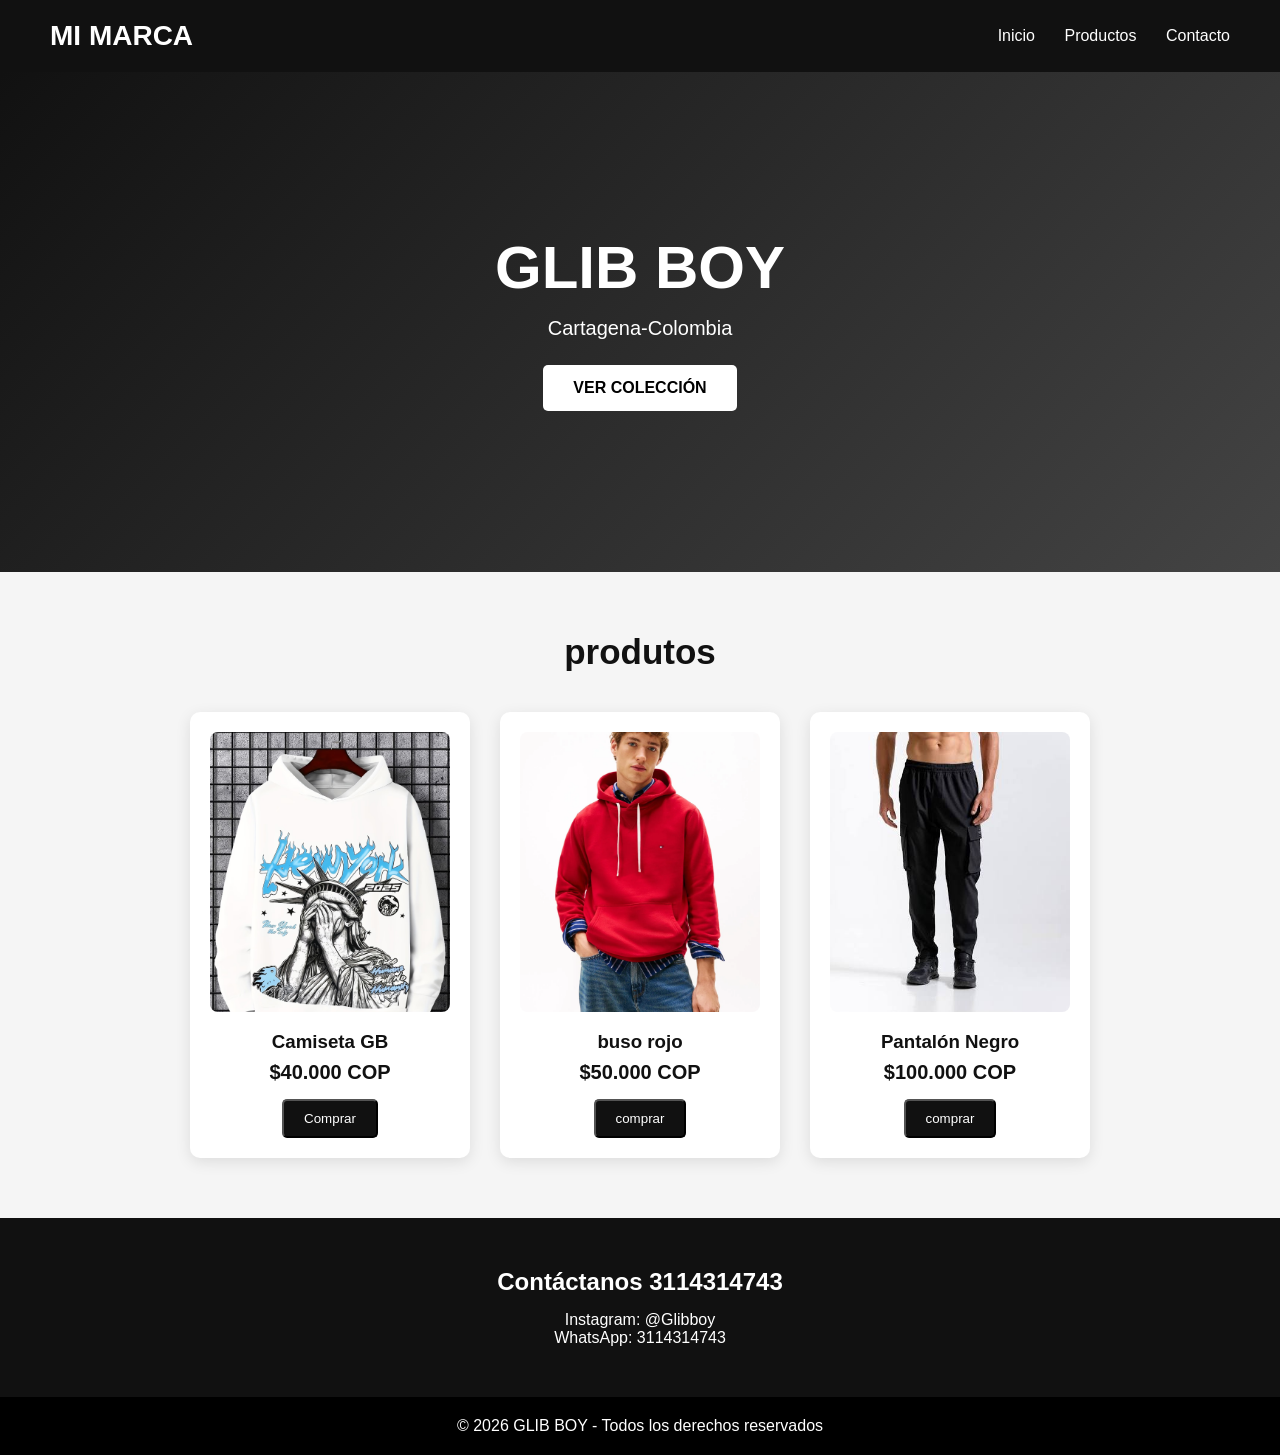
<file: index.html>
<!DOCTYPE html>
<html lang="es">
<head>
    <meta charset="UTF-8">
    <meta name="viewport" content="width=device-width, initial-scale=1.0">
    <title>Glib boy</title>

    <style>
        * {
            margin: 0;
            padding: 0;
            box-sizing: border-box;
            font-family: Arial, sans-serif;
        }

        body {
            background-color: #f5f5f5;
            color: #111;
        }

        /* Barra de navegación */
        header {
            background-color: #111;
            color: white;
            padding: 20px 50px;
            display: flex;
            justify-content: space-between;
            align-items: center;
        }

        .logo {
            font-size: 28px;
            font-weight: bold;
        }

        nav a {
            color: white;
            text-decoration: none;
            margin-left: 25px;
            font-size: 16px;
        }

        nav a:hover {
            color: #aaa;
        }

        /* Inicio */
        .inicio {
            height: 500px;
            display: flex;
            justify-content: center;
            align-items: center;
            text-align: center;
            background: linear-gradient(135deg, #111, #444);
            color: white;
        }

        .inicio h1 {
            font-size: 60px;
            margin-bottom: 15px;
        }

        .inicio p {
            font-size: 20px;
            margin-bottom: 25px;
        }

        .boton {
            display: inline-block;
            background-color: white;
            color: black;
            padding: 14px 30px;
            text-decoration: none;
            border-radius: 5px;
            font-weight: bold;
        }

        .boton:hover {
            background-color: #ddd;
        }

        /* Productos */
        .productos {
            padding: 60px 40px;
            text-align: center;
        }

        .productos h2 {
            font-size: 35px;
            margin-bottom: 40px;
        }

        .contenedor-productos {
            display: flex;
            justify-content: center;
            gap: 30px;
            flex-wrap: wrap;
        }

        .producto {
            background-color: white;
            width: 280px;
            padding: 20px;
            border-radius: 10px;
            box-shadow: 0 4px 15px rgba(0,0,0,0.1);
        }

        .producto img {
            width: 100%;
            height: 280px;
            object-fit: cover;
            border-radius: 8px;
        }

        .producto h3 {
            margin: 15px 0 8px;
        }

        .precio {
            font-size: 20px;
            font-weight: bold;
            margin-bottom: 15px;
        }

        .comprar {
            display: inline-block;
            background-color: #111;
            color: white;
            padding: 10px 20px;
            text-decoration: none;
            border-radius: 5px;
        }

        .comprar:hover {
            background-color: #333;
        }

        /* Contacto */
        .contacto {
            background-color: #111;
            color: white;
            padding: 50px;
            text-align: center;
        }

        .contacto h2 {
            margin-bottom: 15px;
        }

        /* Footer */
        footer {
            background-color: #000;
            color: white;
            text-align: center;
            padding: 20px;
        }
    </style>
</head>

<body>

    <!-- MENÚ -->
    <header>
        <div class="logo">MI MARCA</div>

        <nav>
            <a href="#inicio">Inicio</a>
            <a href="#productos">Productos</a>
            <a href="#contacto">Contacto</a>
        </nav>
    </header>


    <!-- INICIO -->
    <section class="inicio" id="inicio">
        <div>
            <h1>GLIB BOY</h1>
            <p>Cartagena-Colombia</p>
            <a href="#productos" class="boton">VER COLECCIÓN</a>
        </div>
    </section>


    <!-- PRODUCTOS -->
    <section class="productos" id="productos">

        <h2>produtos</h2>

        <div class="contenedor-productos">

            <div class="producto">
                <img src="gb.png" alt="Camiseta">
                <h3>Camiseta GB</h3>
                <p class="precio">$40.000 COP</p>
                <button class="comprar" onclick="window.location.href='formulario.html'">
    Comprar
</button>
            </div> 

            <div class="producto">
                <img src="buso.png">
                <h3>buso rojo</h3>
                <p class="precio">$50.000 COP</p>
                <button class="comprar" onclick="window.location.href='formulario2.html'">comprar</button>
            </div>

            <div class="producto">
                <img src="pantanegro.png">
                <h3>Pantalón Negro</h3>
                <p class="precio">$100.000 COP</p>
                 <button class="comprar" onclick="window.location.href='formulario3.html'">comprar</button>
            </div>
            

        </div>
        

    </section>


    <!-- CONTACTO -->
    <section class="contacto" id="contacto">
        <h2>Contáctanos 3114314743</h2>
        <p>Instagram: @Glibboy</p>
        <p>WhatsApp: 3114314743 </p>
    </section>


    <!-- PIE DE PÁGINA -->
    <footer>
        <p>© 2026 GLIB BOY - Todos los derechos reservados</p>
    </footer>

</body>
</html>
</file>
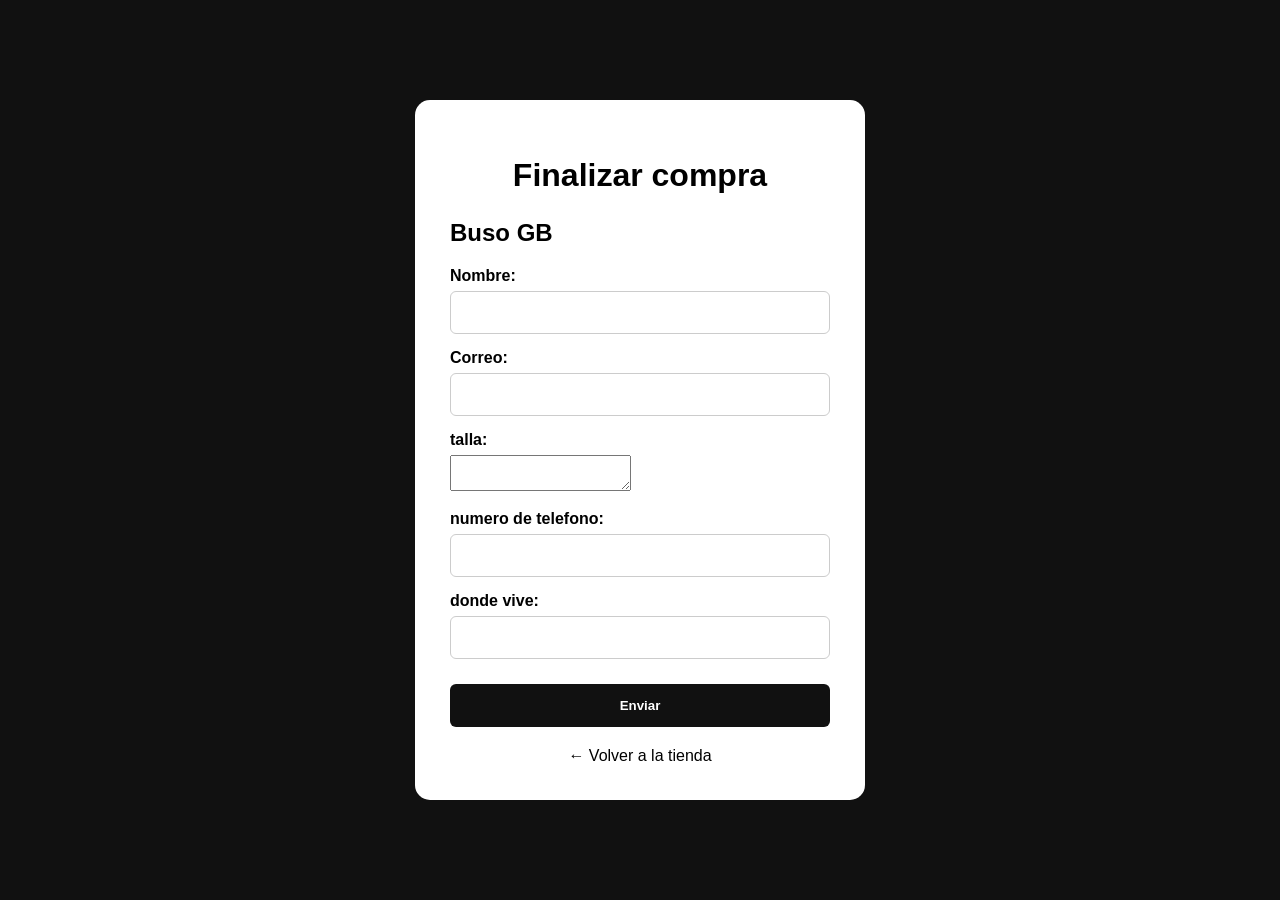
<file: formulario.html>
<!DOCTYPE html>
<html lang="es">

<head>
    <meta charset="UTF-8">
    <meta name="viewport" content="width=device-width, initial-scale=1.0">

    <title>Finalizar compra</title>

    <style>

        * {
            box-sizing: border-box;
            font-family: Arial, sans-serif;
        }

        body {
            margin: 0;
            background: #111;
            color: white;

            display: flex;
            justify-content: center;
            align-items: center;

            min-height: 100vh;
        }

        .formulario {
            background: white;
            color: black;

            width: 450px;
            max-width: 90%;

            padding: 35px;
            border-radius: 15px;
        }

        h1 {
            text-align: center;
            margin-bottom: 25px;
        }

        label {
            display: block;
            margin-top: 15px;
            margin-bottom: 6px;
            font-weight: bold;
        }

        input,
        select {
            width: 100%;
            padding: 12px;

            border: 1px solid #ccc;
            border-radius: 6px;

            font-size: 15px;
        }

        button {
            width: 100%;

            margin-top: 25px;
            padding: 14px;

            background: #111;
            color: white;

            border: none;
            border-radius: 6px;

            font-weight: bold;
            cursor: pointer;
        }

        button:hover {
            background: #333;
        }

        .volver {
            display: block;
            text-align: center;
            margin-top: 20px;

            color: black;
            text-decoration: none;
        }

    </style>
</head>

<body>

    <div class="formulario">

        <h1>Finalizar compra </h1>
        <h2 class="titulo">Buso GB</h2>

        <form action="https://formspree.io/f/xbgdjnwo" method="POST">
        <label>Nombre:</label>
    <input type="text" name="nombre" required>

    <label>Correo:</label>
    <input type="email" name="correo" required>



    <label>talla:</label>
    <textarea name="mensaje"></textarea>

    <label>numero de telefono:</label>
    <input type="text" name="numero" required>

    <label>donde vive:</label>
    <input type="text" name="donde vive" required>

    <button type="submit">Enviar</button>

        </form>

        <a href="estructure.html" class="volver">
            ← Volver a la tienda
        </a>

    </div>

</body>

</html>
</file>
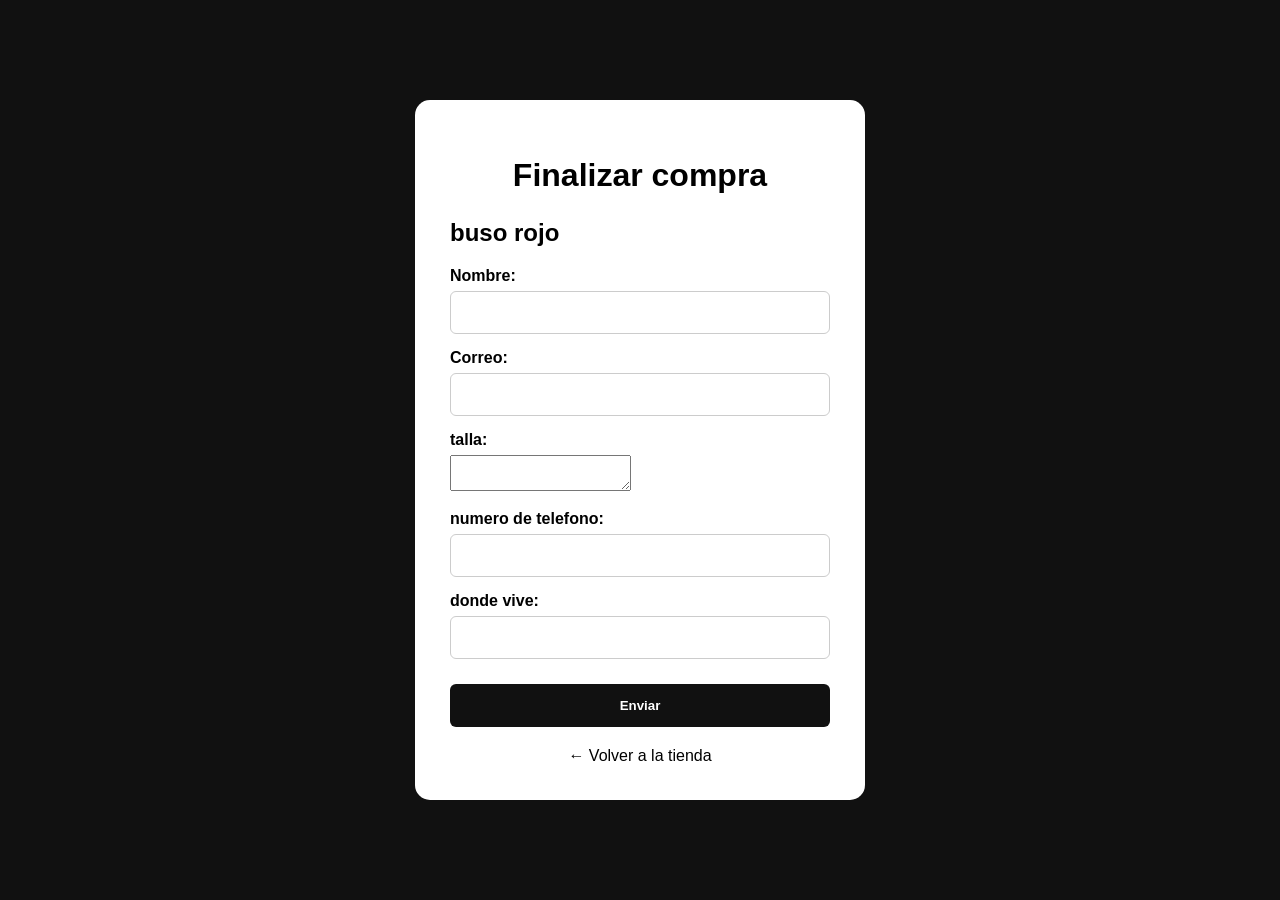
<file: formulario2.html>
<!DOCTYPE html>
<html lang="es">

<head>
    <meta charset="UTF-8">
    <meta name="viewport" content="width=device-width, initial-scale=1.0">

    <title>Finalizar compra</title>

    <style>

        * {
            box-sizing: border-box;
            font-family: Arial, sans-serif;
        }

        body {
            margin: 0;
            background: #111;
            color: white;

            display: flex;
            justify-content: center;
            align-items: center;

            min-height: 100vh;
        }

        .formulario {
            background: white;
            color: black;

            width: 450px;
            max-width: 90%;

            padding: 35px;
            border-radius: 15px;
        }

        h1 {
            text-align: center;
            margin-bottom: 25px;
        }

        label {
            display: block;
            margin-top: 15px;
            margin-bottom: 6px;
            font-weight: bold;
        }

        input,
        select {
            width: 100%;
            padding: 12px;

            border: 1px solid #ccc;
            border-radius: 6px;

            font-size: 15px;
        }

        button {
            width: 100%;

            margin-top: 25px;
            padding: 14px;

            background: #111;
            color: white;

            border: none;
            border-radius: 6px;

            font-weight: bold;
            cursor: pointer;
        }

        button:hover {
            background: #333;
        }

        .volver {
            display: block;
            text-align: center;
            margin-top: 20px;

            color: black;
            text-decoration: none;
        }

    </style>
</head>

<body>

    <div class="formulario">

        <h1>Finalizar compra </h1>
        <h2 class="titulo">buso rojo</h2>

        <form action="https://formspree.io/f/mzeddeag" method="POST">
        <label>Nombre:</label>
    <input type="text" name="nombre" required>

    <label>Correo:</label>
    <input type="email" name="correo" required>



    <label>talla:</label>
    <textarea name="mensaje"></textarea>

    <label>numero de telefono:</label>
    <input type="text" name="numero" required>

    <label>donde vive:</label>
    <input type="text" name="donde vive" required>

    <button type="submit">Enviar</button>

        </form>

        <a href="estructure.html" class="volver">
            ← Volver a la tienda
        </a>

    </div>

</body>

</html>
</file>
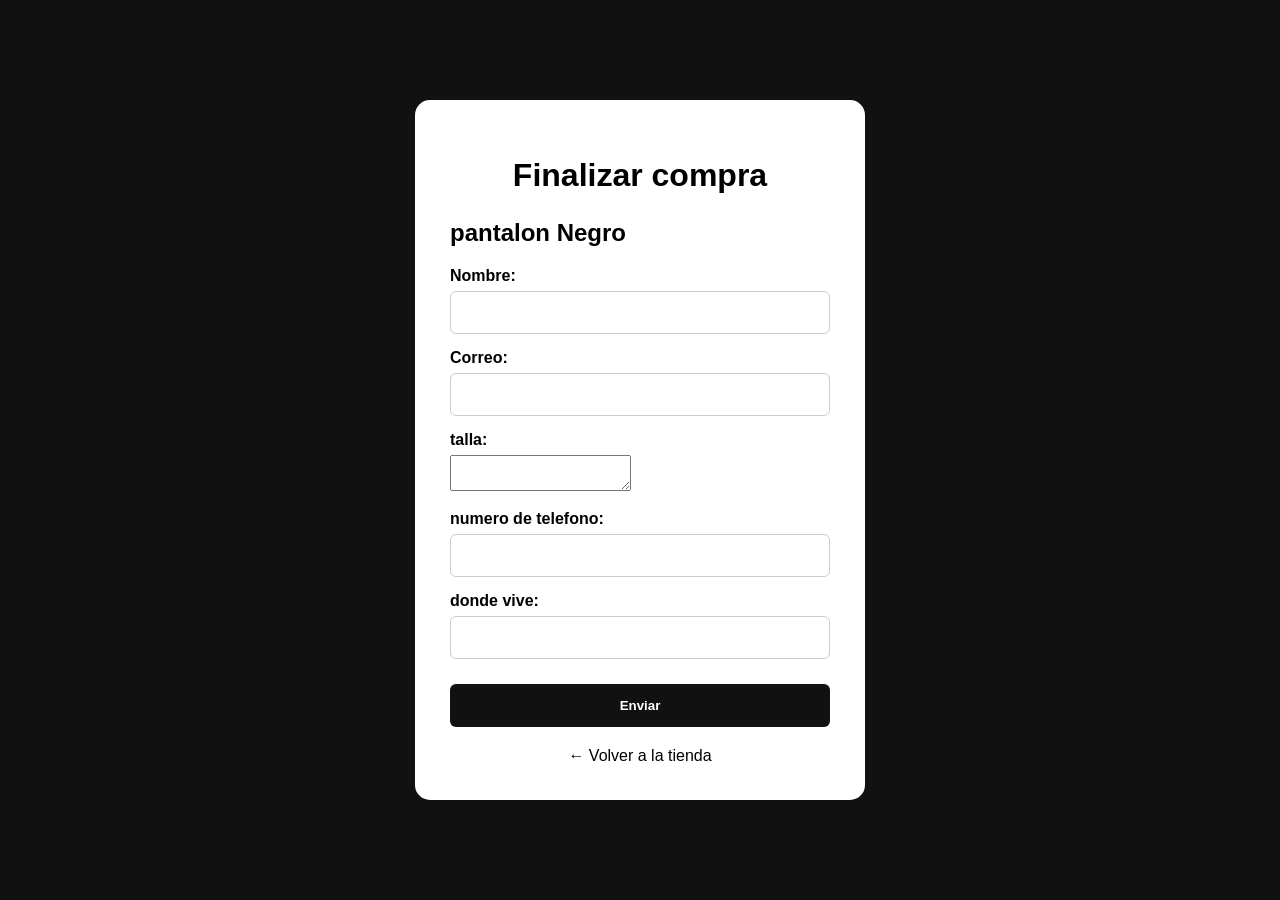
<file: formulario3.html>
<!DOCTYPE html>
<html lang="es">

<head>
    <meta charset="UTF-8">
    <meta name="viewport" content="width=device-width, initial-scale=1.0">

    <title>Finalizar compra</title>

    <style>

        * {
            box-sizing: border-box;
            font-family: Arial, sans-serif;
        }

        body {
            margin: 0;
            background: #111;
            color: white;

            display: flex;
            justify-content: center;
            align-items: center;

            min-height: 100vh;
        }

        .formulario {
            background: white;
            color: black;

            width: 450px;
            max-width: 90%;

            padding: 35px;
            border-radius: 15px;
        }

        h1 {
            text-align: center;
            margin-bottom: 25px;
        }

        label {
            display: block;
            margin-top: 15px;
            margin-bottom: 6px;
            font-weight: bold;
        }

        input,
        select {
            width: 100%;
            padding: 12px;

            border: 1px solid #ccc;
            border-radius: 6px;

            font-size: 15px;
        }

        button {
            width: 100%;

            margin-top: 25px;
            padding: 14px;

            background: #111;
            color: white;

            border: none;
            border-radius: 6px;

            font-weight: bold;
            cursor: pointer;
        }

        button:hover {
            background: #333;
        }

        .volver {
            display: block;
            text-align: center;
            margin-top: 20px;

            color: black;
            text-decoration: none;
        }

    </style>
</head>

<body>

    <div class="formulario">

        <h1>Finalizar compra </h1>
        <h2 class="titulo">pantalon Negro</h2>

        <form action="https://formspree.io/f/xyekkenw" method="POST">
        <label>Nombre:</label>
    <input type="text" name="nombre" required>

    <label>Correo:</label>
    <input type="email" name="correo" required>



    <label>talla:</label>
    <textarea name="mensaje"></textarea>

    <label>numero de telefono:</label>
    <input type="text" name="numero" required>

    <label>donde vive:</label>
    <input type="text" name="donde vive" required>

    <button type="submit">Enviar</button>

        </form>

        <a href="estructure.html" class="volver">
            ← Volver a la tienda
        </a>

    </div>

</body>

</html>
</file>
